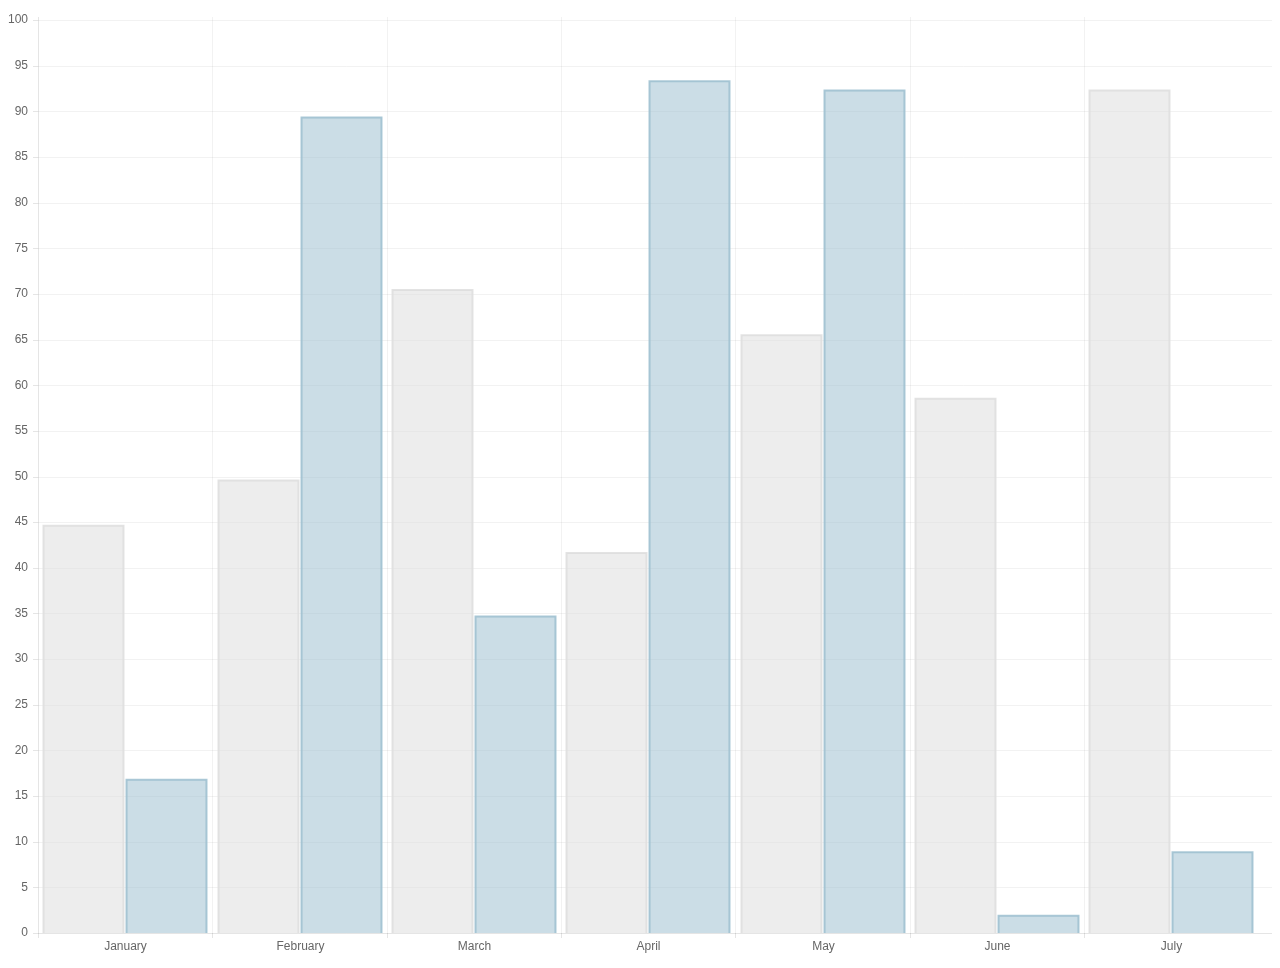
<file: charts/bar.html>
<!doctype html>
<html>
	<head>
		<title>Bar Chart</title>
		<script src="../js/Chart.min.js"></script>
	</head>
	<body>
			<canvas id="canvas" height="450" width="600"></canvas>


	<script>
	var randomScalingFactor = function(){ return Math.round(Math.random()*100)};

	var barChartData = {
		labels : ["January","February","March","April","May","June","July"],
		datasets : [
			{
				fillColor : "rgba(220,220,220,0.5)",
				strokeColor : "rgba(220,220,220,0.8)",
				highlightFill: "rgba(220,220,220,0.75)",
				highlightStroke: "rgba(220,220,220,1)",
				data : [randomScalingFactor(),randomScalingFactor(),randomScalingFactor(),randomScalingFactor(),randomScalingFactor(),randomScalingFactor(),randomScalingFactor()]
			},
			{
				fillColor : "rgba(151,187,205,0.5)",
				strokeColor : "rgba(151,187,205,0.8)",
				highlightFill : "rgba(151,187,205,0.75)",
				highlightStroke : "rgba(151,187,205,1)",
				data : [randomScalingFactor(),randomScalingFactor(),randomScalingFactor(),randomScalingFactor(),randomScalingFactor(),randomScalingFactor(),randomScalingFactor()]
			}
		]

	}
	window.onload = function(){
		var ctx = document.getElementById("canvas").getContext("2d");
		window.myBar = new Chart(ctx).Bar(barChartData, {
			responsive : true
		});
	}

	</script>
	</body>
</html>
</file>
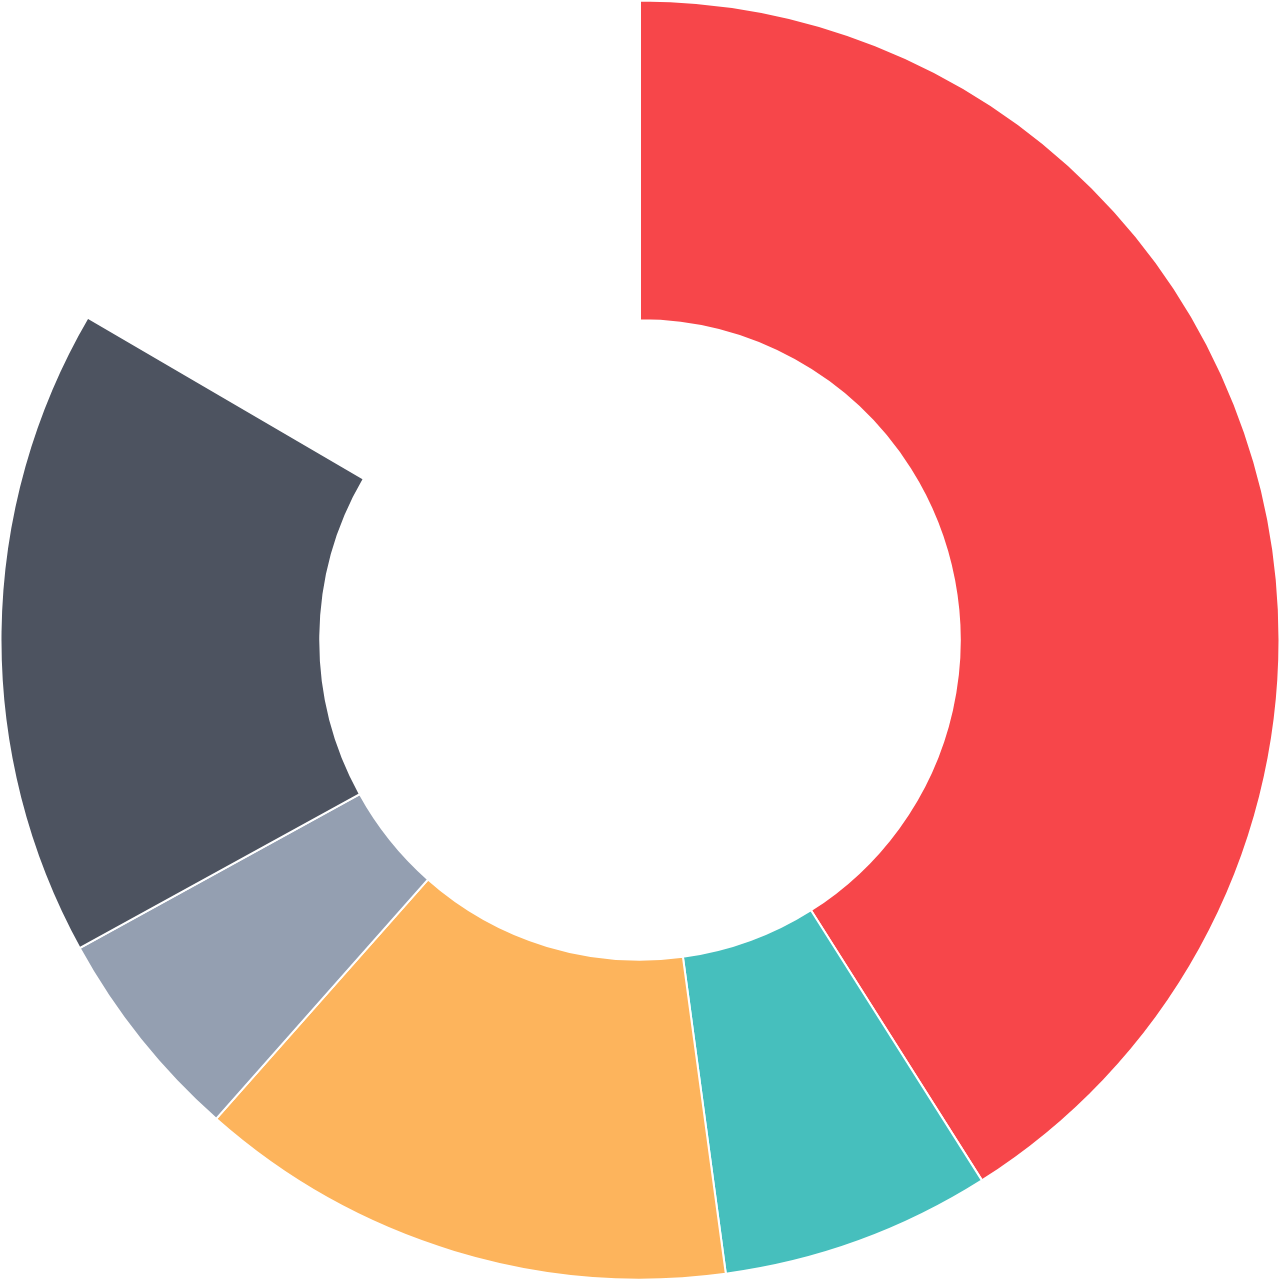
<file: charts/doughnut.html>
<!doctype html>
<html>
	<head>
		<title>Doughnut Chart</title>
		<script src="../js/Chart.min.js"></script>
		<style>
			body{
				padding: 0;
				margin: 0;
			}
		</style>
	</head>
	<body>
			<canvas id="chart-area" width="500" height="500"/>

	<script>

		var doughnutData = [
				{
					value: 300,
					color:"#F7464A",
					highlight: "#FF5A5E",
					label: "Red"
				},
				{
					value: 50,
					color: "#46BFBD",
					highlight: "#5AD3D1",
					label: "Green"
				},
				{
					value: 100,
					color: "#FDB45C",
					highlight: "#FFC870",
					label: "Yellow"
				},
				{
					value: 40,
					color: "#949FB1",
					highlight: "#A8B3C5",
					label: "Grey"
				},
				{
					value: 120,
					color: "#4D5360",
					highlight: "#616774",
					label: "Dark Grey"
				}

			];

			window.onload = function(){
				var ctx = document.getElementById("chart-area").getContext("2d");
				window.myDoughnut = new Chart(ctx).Doughnut(doughnutData, {responsive : true});
			};



	</script>
	</body>
</html>
</file>
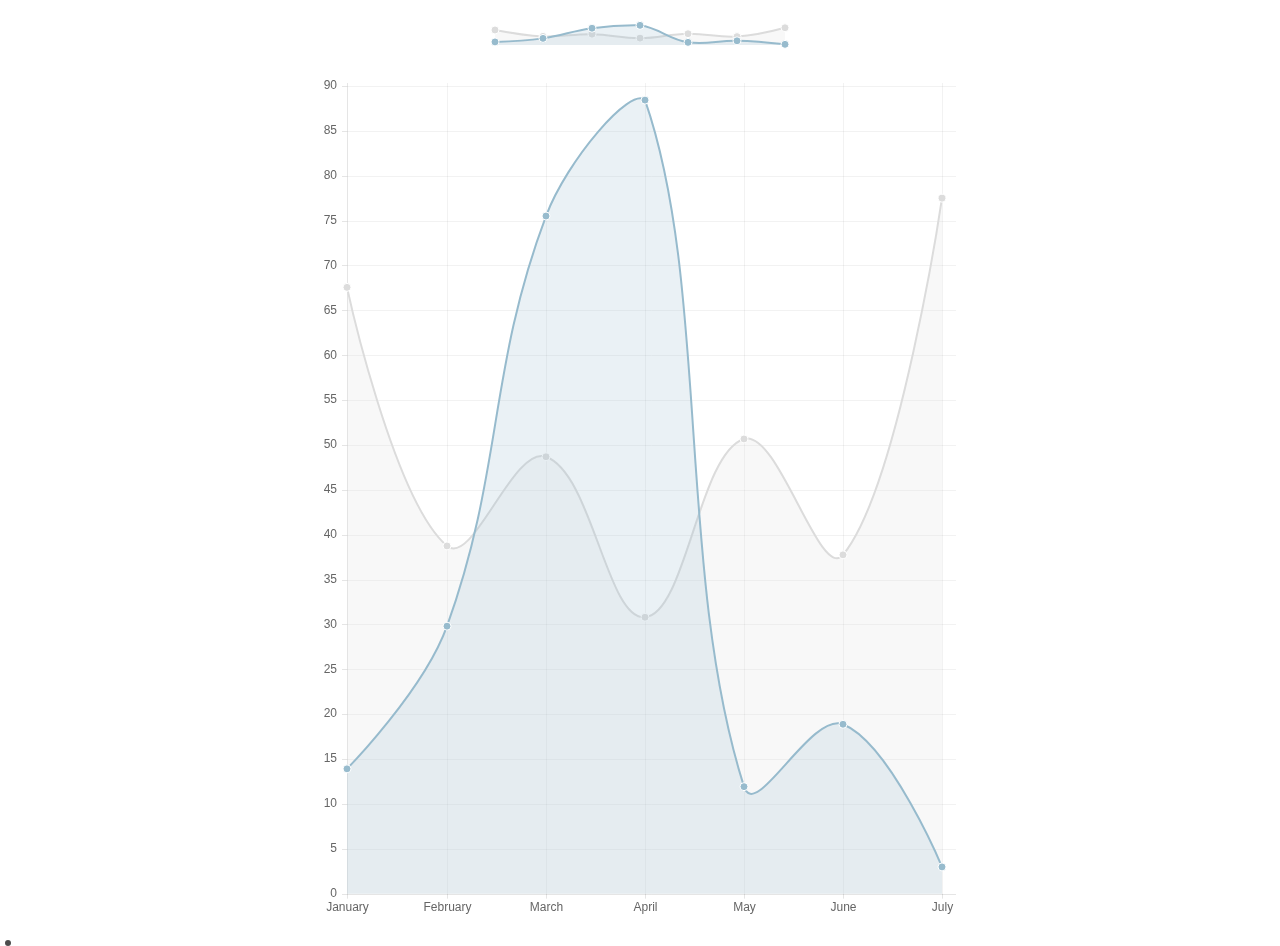
<file: charts/line-customTooltips.html>
<!doctype html>
<html>

<head>
    <title>Line Chart with Custom Tooltips</title>
    <script src="../js/Chart.min.js"></script>
	<script src="../js/vendor/jquery.js"></script>

    <style>
    #canvas-holder1 {
        width: 300px;
        margin: 20px auto;
    }
    #canvas-holder2 {
        width: 50%;
        margin: 20px 25%;
    }
    #chartjs-tooltip {
        opacity: 1;
        position: absolute;
        background: rgba(0, 0, 0, .7);
        color: white;
        padding: 3px;
        border-radius: 3px;
        -webkit-transition: all .1s ease;
        transition: all .1s ease;
        pointer-events: none;
        -webkit-transform: translate(-50%, 0);
        transform: translate(-50%, 0);
    }
   	.chartjs-tooltip-key{
   		display:inline-block;
   		width:10px;
   		height:10px;
   	}
    </style>
</head>

<body>
    <div id="canvas-holder1">
        <canvas id="chart1" width="300" height="30" />
    </div>
    <div id="canvas-holder2">
        <canvas id="chart2" width="450" height="600" />
    </div>

    <div id="chartjs-tooltip"></div>


    <script>

    Chart.defaults.global.pointHitDetectionRadius = 1;
    Chart.defaults.global.customTooltips = function(tooltip) {

        var tooltipEl = $('#chartjs-tooltip');

        if (!tooltip) {
            tooltipEl.css({
                opacity: 0
            });
            return;
        }

        tooltipEl.removeClass('above below');
        tooltipEl.addClass(tooltip.yAlign);

        var innerHtml = '';
        for (var i = tooltip.labels.length - 1; i >= 0; i--) {
        	innerHtml += [
        		'<div class="chartjs-tooltip-section">',
        		'	<span class="chartjs-tooltip-key" style="background-color:' + tooltip.legendColors[i].fill + '"></span>',
        		'	<span class="chartjs-tooltip-value">' + tooltip.labels[i] + '</span>',
        		'</div>'
        	].join('');
        }
        tooltipEl.html(innerHtml);

        tooltipEl.css({
            opacity: 1,
            left: tooltip.chart.canvas.offsetLeft + tooltip.x + 'px',
            top: tooltip.chart.canvas.offsetTop + tooltip.y + 'px',
            fontFamily: tooltip.fontFamily,
            fontSize: tooltip.fontSize,
            fontStyle: tooltip.fontStyle,
        });
    };
    var randomScalingFactor = function() {
        return Math.round(Math.random() * 100);
    };
    var lineChartData = {
        labels: ["January", "February", "March", "April", "May", "June", "July"],
        datasets: [{
            label: "My First dataset",
            fillColor: "rgba(220,220,220,0.2)",
            strokeColor: "rgba(220,220,220,1)",
            pointColor: "rgba(220,220,220,1)",
            pointStrokeColor: "#fff",
            pointHighlightFill: "#fff",
            pointHighlightStroke: "rgba(220,220,220,1)",
            data: [randomScalingFactor(), randomScalingFactor(), randomScalingFactor(), randomScalingFactor(), randomScalingFactor(), randomScalingFactor(), randomScalingFactor()]
        }, {
            label: "My Second dataset",
            fillColor: "rgba(151,187,205,0.2)",
            strokeColor: "rgba(151,187,205,1)",
            pointColor: "rgba(151,187,205,1)",
            pointStrokeColor: "#fff",
            pointHighlightFill: "#fff",
            pointHighlightStroke: "rgba(151,187,205,1)",
            data: [randomScalingFactor(), randomScalingFactor(), randomScalingFactor(), randomScalingFactor(), randomScalingFactor(), randomScalingFactor(), randomScalingFactor()]
        }]
    };

    window.onload = function() {
        var ctx1 = document.getElementById("chart1").getContext("2d");
        window.myLine = new Chart(ctx1).Line(lineChartData, {
        	showScale: false,
        	pointDot : true,
            responsive: true
        });

        var ctx2 = document.getElementById("chart2").getContext("2d");
        window.myLine = new Chart(ctx2).Line(lineChartData, {
            responsive: true
        });
    };
    </script>
</body>

</html>
</file>
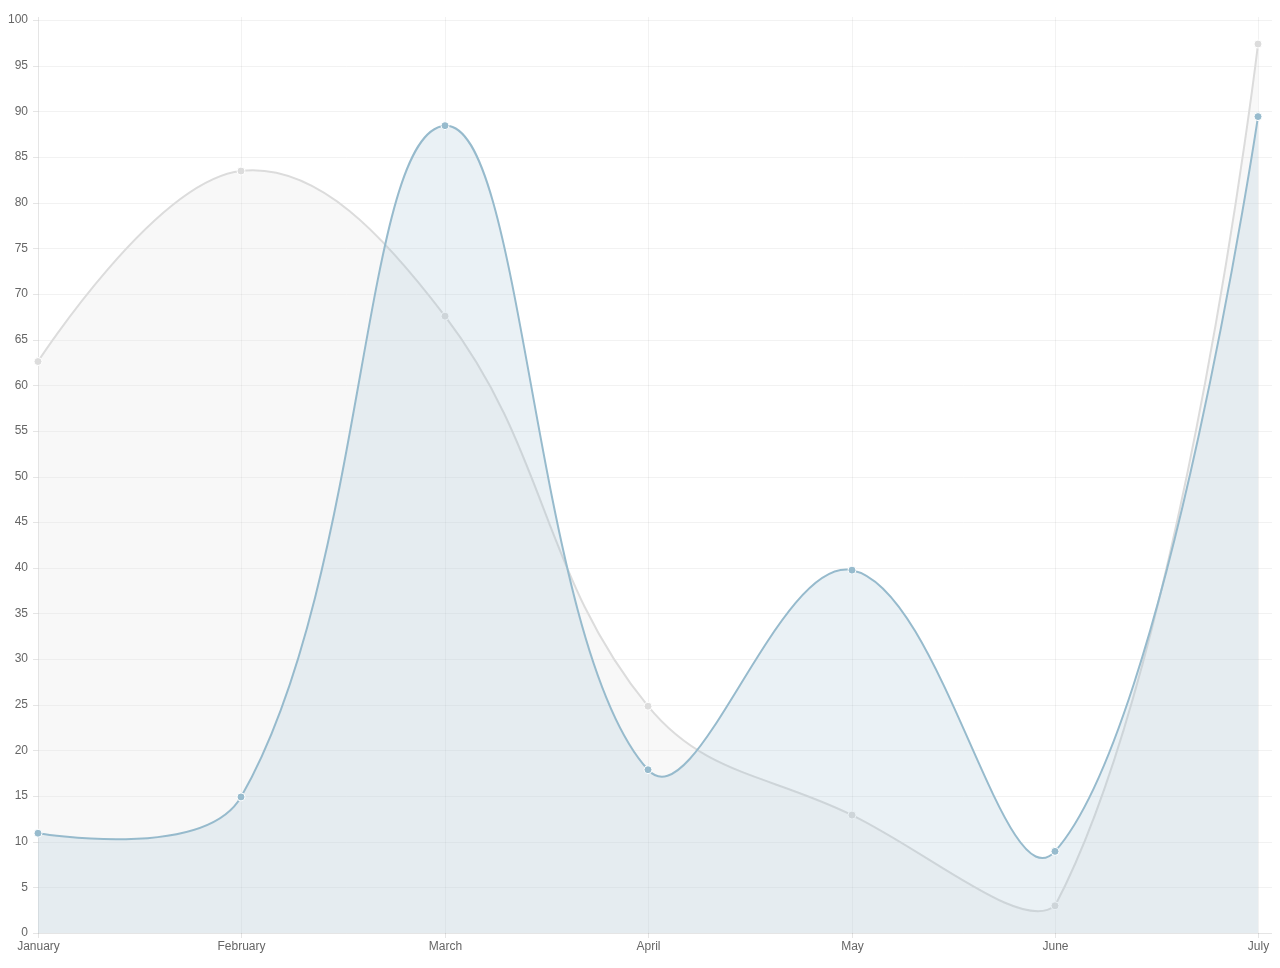
<file: charts/line.html>
<!doctype html>
<html>
	<head>
		<title>Line Chart</title>
		<script src="../js/Chart.min.js"></script>
	</head>
	<body>
			<div>
				<canvas id="canvas" height="450" width="600"></canvas>
			</div>


	<script>
		var randomScalingFactor = function(){ return Math.round(Math.random()*100)};
		var lineChartData = {
			labels : ["January","February","March","April","May","June","July"],
			datasets : [
				{
					label: "My First dataset",
					fillColor : "rgba(220,220,220,0.2)",
					strokeColor : "rgba(220,220,220,1)",
					pointColor : "rgba(220,220,220,1)",
					pointStrokeColor : "#fff",
					pointHighlightFill : "#fff",
					pointHighlightStroke : "rgba(220,220,220,1)",
					data : [randomScalingFactor(),randomScalingFactor(),randomScalingFactor(),randomScalingFactor(),randomScalingFactor(),randomScalingFactor(),randomScalingFactor()]
				},
				{
					label: "My Second dataset",
					fillColor : "rgba(151,187,205,0.2)",
					strokeColor : "rgba(151,187,205,1)",
					pointColor : "rgba(151,187,205,1)",
					pointStrokeColor : "#fff",
					pointHighlightFill : "#fff",
					pointHighlightStroke : "rgba(151,187,205,1)",
					data : [randomScalingFactor(),randomScalingFactor(),randomScalingFactor(),randomScalingFactor(),randomScalingFactor(),randomScalingFactor(),randomScalingFactor()]
				}
			]

		}

	window.onload = function(){
		var ctx = document.getElementById("canvas").getContext("2d");
		window.myLine = new Chart(ctx).Line(lineChartData, {
			responsive: true
		});
	}


	</script>
	</body>
</html>
</file>
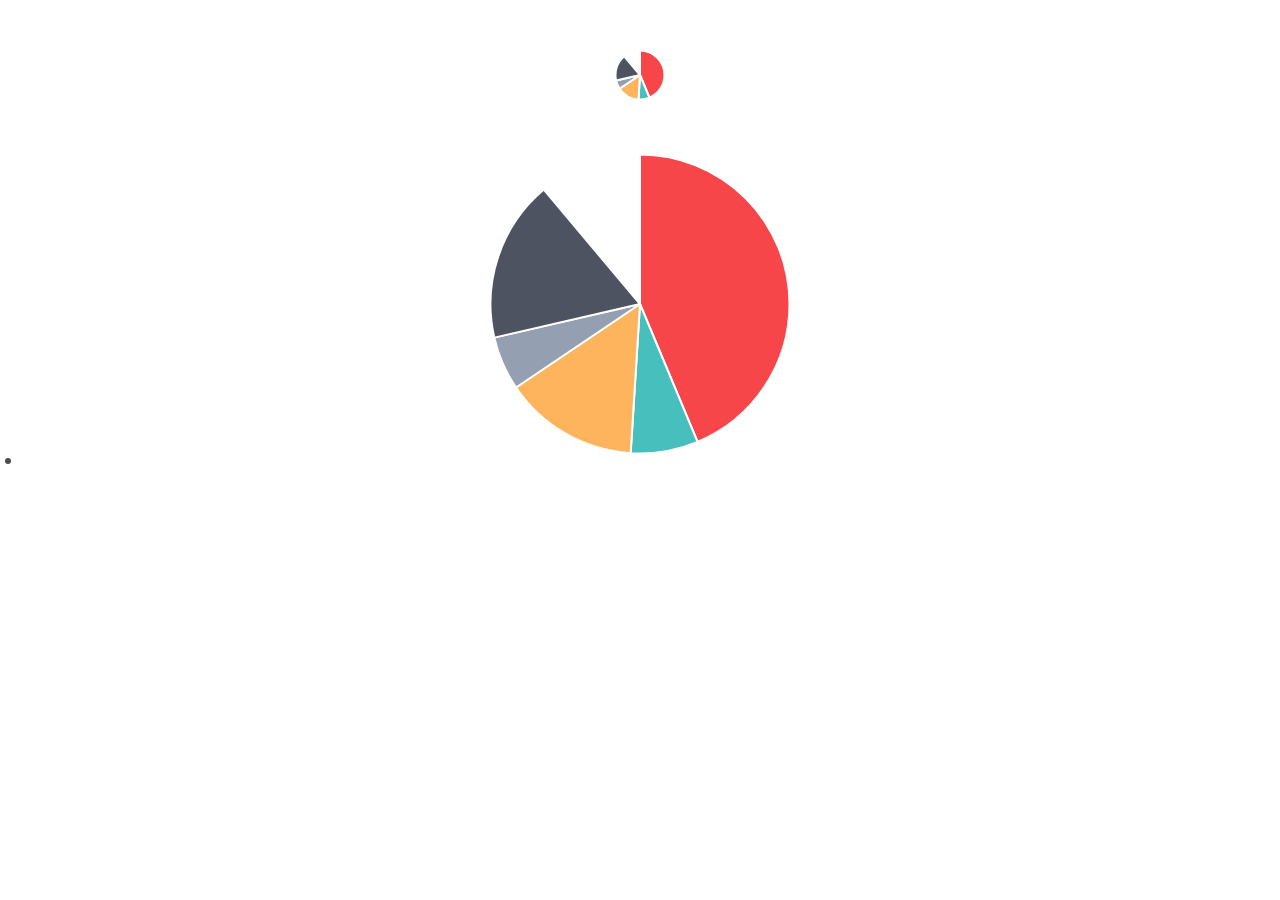
<file: charts/pie-customTooltips.html>
<!doctype html>
<html>

<head>
    <title>Pie Chart with Custom Tooltips</title>
    <script src="../js/Chart.min.js"></script>
	<script src="../js/vendor/jquery.js"></script>

    <style>
    #canvas-holder {
        width: 100%;
        margin-top: 50px;
        text-align: center;
    }
    #chartjs-tooltip {
        opacity: 1;
        position: absolute;
        background: rgba(0, 0, 0, .7);
        color: white;
        padding: 3px;
        border-radius: 3px;
        -webkit-transition: all .1s ease;
        transition: all .1s ease;
        pointer-events: none;
        -webkit-transform: translate(-50%, 0);
        transform: translate(-50%, 0);
    }
    #chartjs-tooltip.below {
        -webkit-transform: translate(-50%, 0);
        transform: translate(-50%, 0);
    }
    #chartjs-tooltip.below:before {
        border: solid;
        border-color: #111 transparent;
        border-color: rgba(0, 0, 0, .8) transparent;
        border-width: 0 8px 8px 8px;
        bottom: 1em;
        content: "";
        display: block;
        left: 50%;
        position: absolute;
        z-index: 99;
        -webkit-transform: translate(-50%, -100%);
        transform: translate(-50%, -100%);
    }
    #chartjs-tooltip.above {
        -webkit-transform: translate(-50%, -100%);
        transform: translate(-50%, -100%);
    }
    #chartjs-tooltip.above:before {
        border: solid;
        border-color: #111 transparent;
        border-color: rgba(0, 0, 0, .8) transparent;
        border-width: 8px 8px 0 8px;
        bottom: 1em;
        content: "";
        display: block;
        left: 50%;
        top: 100%;
        position: absolute;
        z-index: 99;
        -webkit-transform: translate(-50%, 0);
        transform: translate(-50%, 0);
    }
    </style>
</head>

<body>
    <div id="canvas-holder">
        <canvas id="chart-area1" width="50" height="50" />
    </div>
    <div id="canvas-holder">
        <canvas id="chart-area2" width="300" height="300" />
    </div>

    <div id="chartjs-tooltip"></div>


    <script>
    Chart.defaults.global.customTooltips = function(tooltip) {

    	// Tooltip Element
        var tooltipEl = $('#chartjs-tooltip');

        // Hide if no tooltip
        if (!tooltip) {
            tooltipEl.css({
                opacity: 0
            });
            return;
        }

        // Set caret Position
        tooltipEl.removeClass('above below');
        tooltipEl.addClass(tooltip.yAlign);

        // Set Text
        tooltipEl.html(tooltip.text);

        // Find Y Location on page
        var top;
        if (tooltip.yAlign == 'above') {
            top = tooltip.y - tooltip.caretHeight - tooltip.caretPadding;
        } else {
            top = tooltip.y + tooltip.caretHeight + tooltip.caretPadding;
        }

        // Display, position, and set styles for font
        tooltipEl.css({
            opacity: 1,
            left: tooltip.chart.canvas.offsetLeft + tooltip.x + 'px',
            top: tooltip.chart.canvas.offsetTop + top + 'px',
            fontFamily: tooltip.fontFamily,
            fontSize: tooltip.fontSize,
            fontStyle: tooltip.fontStyle,
        });
    };

    var pieData = [{
        value: 300,
        color: "#F7464A",
        highlight: "#FF5A5E",
        label: "Red"
    }, {
        value: 50,
        color: "#46BFBD",
        highlight: "#5AD3D1",
        label: "Green"
    }, {
        value: 100,
        color: "#FDB45C",
        highlight: "#FFC870",
        label: "Yellow"
    }, {
        value: 40,
        color: "#949FB1",
        highlight: "#A8B3C5",
        label: "Grey"
    }, {
        value: 120,
        color: "#4D5360",
        highlight: "#616774",
        label: "Dark Grey"
    }];

    window.onload = function() {
        var ctx1 = document.getElementById("chart-area1").getContext("2d");
        window.myPie = new Chart(ctx1).Pie(pieData);

        var ctx2 = document.getElementById("chart-area2").getContext("2d");
        window.myPie = new Chart(ctx2).Pie(pieData);
    };
    </script>
</body>

</html>
</file>
